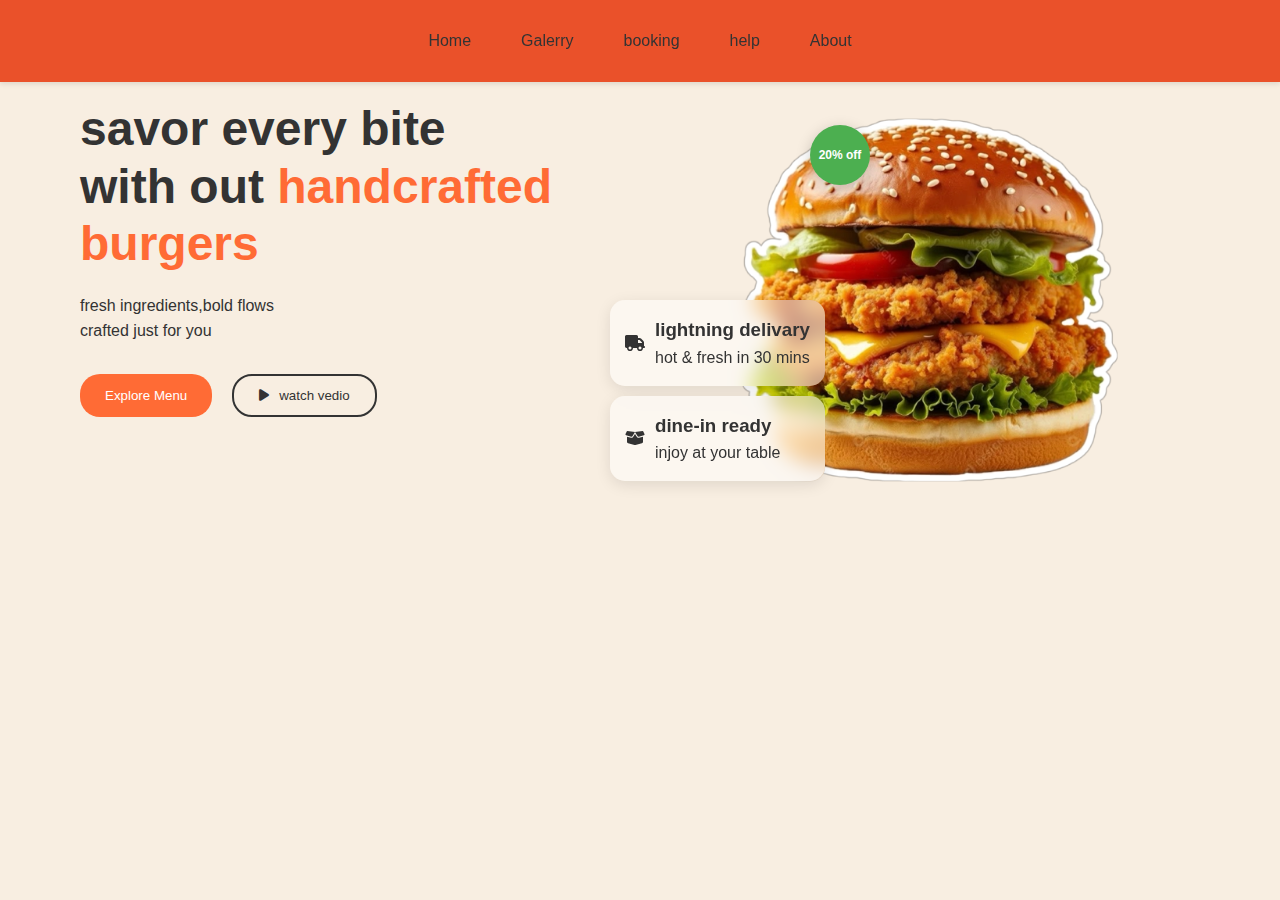
<file: index.html>
<!DOCTYPE html>
<html lang="eng">
<head>
    <meta charset="UTF-8">
    <meta name="viewport" content="width=device-width, initial-scale=1.0">
    <title>foody</title> 
    <link rel="stylesheet" href="https://cdnjs.cloudflare.com/ajax/libs/font-awesome/6.7.2/css/all.min.css" integrity="sha512-Evv84Mr4kqVGRNSgIGL/F/aIDqQb7xQ2vcrdIwxfjThSH8CSR7PBEakCr51Ck+w+/U6swU2Im1vVX0SVk9ABhg==" crossorigin="anonymous" referrerpolicy="no-referrer" />
    <link rel="stylesheet" href="style.css">
</head>
<body>
    <!-- header section -->
    <header>
        <div class="logo">
            <!-- <span>🍔 Burger house</span> -->
        </div>
        <nav class=" nav-links">
          <a href="index.html" class="active:">Home</a>
          <a href="Galerry.html">Galerry</a>
          <a href="Booking.html">booking</a>
          <a href="Help.html">help</a>
          <a href="About.html">About</a>
        </nav>
        </header>
        <div class="header_right">
        </div>
        <!-- main section -->
         <section class="main-section">
         <!-- main left sub section -->
          <div class="main-left">
            <h1 class="main-heading">
                savor every bite <br>
                with out <span style="color: #ff6b35;">
                    handcrafted burgers </span>
                   </h1>
                   <p class="main-subheading">
                    fresh ingredients,bold flows <br>
                    crafted just for you
                    </p>
                    <div class="main-buttons">
                        <button class="explore-btn">Explore Menu</button>
                            <button Class="play-vedio-btn">
                        <i class="fa-solid fa-play"></i>
                        watch vedio
                        </button>
                    </div>
                    </div>
                 <!-- main-right sub  section -->
            <div class="main-right">
                  <img src="profile.webp"  width="400px" alt="burger"
                   class="burger'-image">
                      <div class="discount-tag">20% off </div>
                         <div class="delivery-options">
                    <div class="delivery-option">
                <i class="fas fa-truck delivery-icon"></i>
                <div class="delivery-text">
                  <h3> lightning delivary</h3>  
                  hot & fresh in 30 mins
                </div>
            </div>
            <div class="delivery-option">
                <i class="fas fa-box-open delivary-icon"></i>
                <div class="delivary-text">
                     <h3>dine-in ready</h3>
                         injoy at your table
                         </div>
                     </div>
                     </div>
                    </div>
                                     
</body>
</html>
</file>
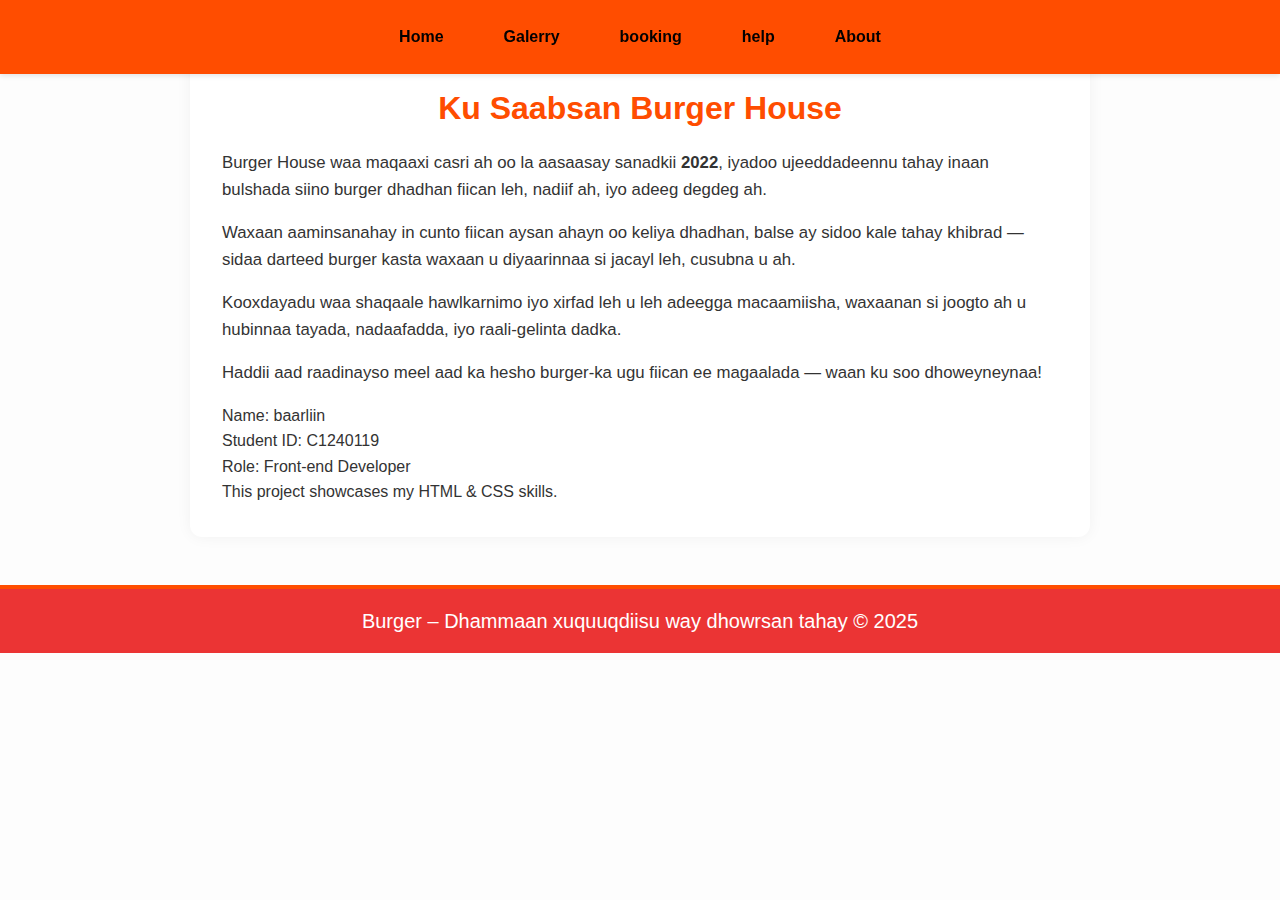
<file: About.html>
<!DOCTYPE html>
<html lang="en">
<head>
  <meta charset="UTF-8">
  <title>About</title>
  <link rel="stylesheet" href="style.css">
</head>

<style>

body {
  margin: 0;
  padding: 0;
  font-family: 'Poppins', sans-serif;
  background-color: #fdfdfd;
  color: #333;
  line-height: 1.6;
}


header {
  background-color: #ff4d00;
  padding: 1rem 0;
  box-shadow: 0 2px 5px rgba(0,0,0,0.1);
}

.nav-links {
  display: flex;
  justify-content: center;
  gap: 30px;
}

.nav-links a {
  text-decoration: none;
  color: rgb(3, 1, 1);
  font-weight: 600;
  font-size: rem;
  padding: 8px 15px;
  transition: 0.3s, color 0.3s;
  border-radius: 5px;
}

.nav-links a:hover {
  background-color: white;
  color: #ff4d00;
}


main {
  max-width: 900px;
  margin: auto;
  padding: 2rem;
  background-color: #ffffff;
  box-shadow: 0 0 15px rgba(0,0,0,0.05);
  border-radius: 12px;
}

#about h2 {
  text-align: center;
  font-size: 2rem;
  color: #ff4d00;
  margin-bottom: 1rem;
}

#about p {
  margin-bottom: 1rem;
  font-size: 1.05rem;
}




footer {
  text-align: center;
  padding: 1rem;
  background-color: #eb3434;
  color: #fff;
  margin-top: 3rem;
  font-size: 20px;
  border-top: 4px solid #ff4d00;
}



</style>

<body> 
  <header class="headers">
    <nav class=" nav-links">
      <a href="index.html" class="active:">Home</a>
      <a href="Galerry.html">Galerry</a>
      <a href="Booking.html">booking</a>
      <a href="Help.html">help</a>
      <a href="About.html">About</a>
      </nav>
  </header><br><br>
  <main>
    <section id="about">
      <h2>Ku Saabsan Burger House</h2>
      <p>
        Burger House waa maqaaxi casri ah oo la aasaasay sanadkii <strong>2022</strong>, iyadoo ujeeddadeennu tahay inaan bulshada siino burger dhadhan fiican leh, nadiif ah, iyo adeeg degdeg ah.
      </p>
      <p>
        Waxaan aaminsanahay in cunto fiican aysan ahayn oo keliya dhadhan, balse ay sidoo kale tahay khibrad — sidaa darteed burger kasta waxaan u diyaarinnaa si jacayl leh, cusubna u ah.
      </p>
      <p>
        Kooxdayadu waa shaqaale hawlkarnimo iyo xirfad leh u leh adeegga macaamiisha, waxaanan si joogto ah u hubinnaa tayada, nadaafadda, iyo raali-gelinta dadka.
      </p>
      <p>
        Haddii aad raadinayso meel aad ka hesho burger-ka ugu fiican ee magaalada — waan ku soo dhoweyneynaa!
      </p>
    </section>
  
  <p>Name: baarliin</p>
  <p>Student ID: C1240119</p>
  <p>Role: Front-end Developer</p>
  <p>This project showcases my HTML & CSS skills.</p>
</main>
  <footer>
    <p>Burger – Dhammaan xuquuqdiisu way dhowrsan tahay © 2025</p>
  </footer>
</body>
</html>
</file>
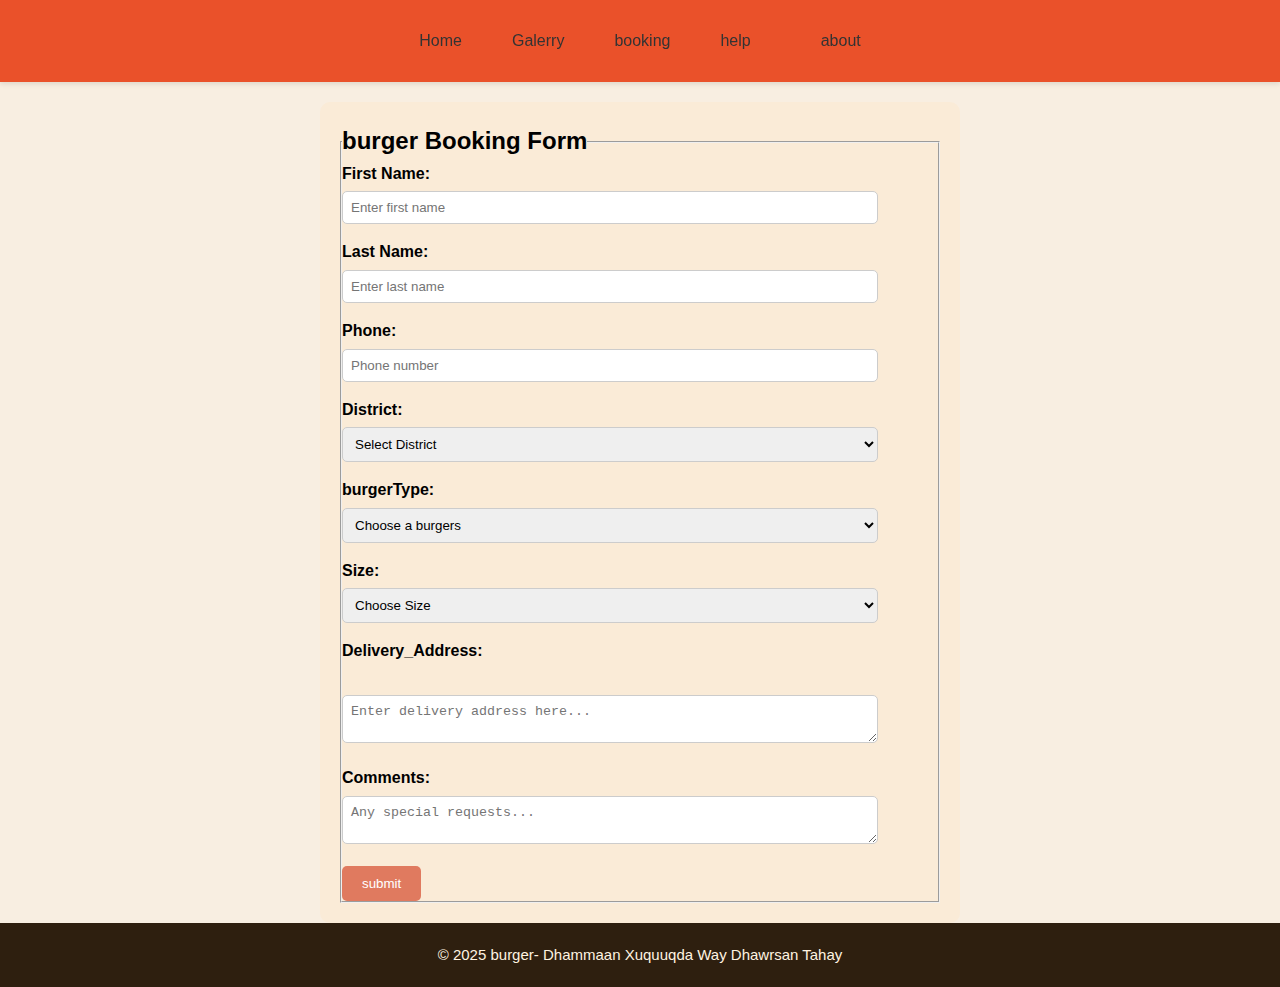
<file: Booking.html>
<!DOCTYPE html>
<html lang="en">
<head>
  <meta charset="UTF-8">
  <title>burger Booking</title>
  <link rel="stylesheet" href="style.css">
  <style>
    form {
      background-color: antiquewhite;
      color: black;
      width: 50%;
      margin: auto;
      padding: 20px;
      border-radius: 10px;
      font-family: Arial, sans-serif;
    }
    input, select, textarea {
      width: 90%;
      padding: 8px;
      margin: 5px 0 15px 0;
      border: 1px solid #ccc;
      border-radius: 5px;
    }
    label {
      font-weight: bold;
      text-align: center;
    }
    button {
      background-color: #e07a5f;
      color: white;
      padding: 10px 20px;
      border: none;
      border-radius: 5px;
      cursor: pointer;
    }
    button:hover {
      background-color: #d35c3c;
      
    }
    .gender{
      text-align: center;

    }
  </style>
</head>
<body>
     <header class="headers">
        <nav class="nav-links">
          <a href="index.html" class="active:">Home</a>
          <a href="Galerry.html">Galerry</a>
          <a href="Booking.html">booking</a>
          <a href="Help.html">help</a></p>
          <a href="About.html">about</a>
        </nav>
    </header>
<br><br><br><br>
  <form>
    <fieldset>
      <legend><h2>burger Booking Form</h2></legend>

      <!-- Magacyada -->
      <label for="firstName">First Name:</label>
      <input  type="text" id="firstName" name="firstName" placeholder="Enter first name" required><br>

      <label for="lastName">Last Name:</label>
      <input type="text" id="lastName" name="lastName" placeholder="Enter last name" required><br>

      <!-- Phone -->
      <label for="phone">Phone:</label><br>
      <input type="tel" id="phone" name="phone" placeholder="Phone number" required><br>

      <!-- Degmada -->
      <label for="district">District:</label><br>
      <select name="district" id="district" required><br>
        <option value="">Select District</option>
        <option value="hodon">Hodon</option>
        <option value="howlwadaag">Howlwadaag</option>
        <option value="deyniile">Deyniile</option>
        <option value="yaaqshiid">Yaaqshiid</option>
        <option value="kaaraan">Kaaraan</option>
        <option value="warta nabada">Warta Nabada</option>
        <option value="cali kamiin">Cali Kamiin</option>
        <option value="wardhiigleey">Wardhiigleey</option>
      </select>

      <!-- Nooca Pizza -->
      <label for="burgerType">burgerType:</label><br>
      <select id="burgerType" name="burgerType" required><br>
        <option value="">Choose a burgers</option>
        <option value="classic beef burger">classic beef burger</option>
        <option value="double beef burger">doble beef burger</option>
        <option value="BBQ bugur">BBQ burger</option>
        <option value="cheese burger">cheese burger</option>
        <option value="fish burger">fish burger</option>
      </select><br>

      <!-- Size -->
      <label for="size">Size:</label><br>
      <select id="size" name="size" required><br>
        <option value="">Choose Size</option>
        <option value="small">Small</option>
        <option value="medium">Medium</option>
        <option value="large">Large</option><br>
      </select>

     
      <label for="address">Delivery_Address:</label><br><br>
      <textarea id="address" name="address" placeholder="Enter delivery address here..." required></textarea>

      <!-- Comments -->
      <label for="comments">Comments:</label>
      <textarea id="comments" name="comments" placeholder="Any special requests..."></textarea>
      <button type="submit">submit</button>
    </fieldset>
  </form>
  <footer>
    <p>&copy; 2025  burger- Dhammaan Xuquuqda Way Dhawrsan Tahay</p>
    </footer>
</body>
</html>
</file>
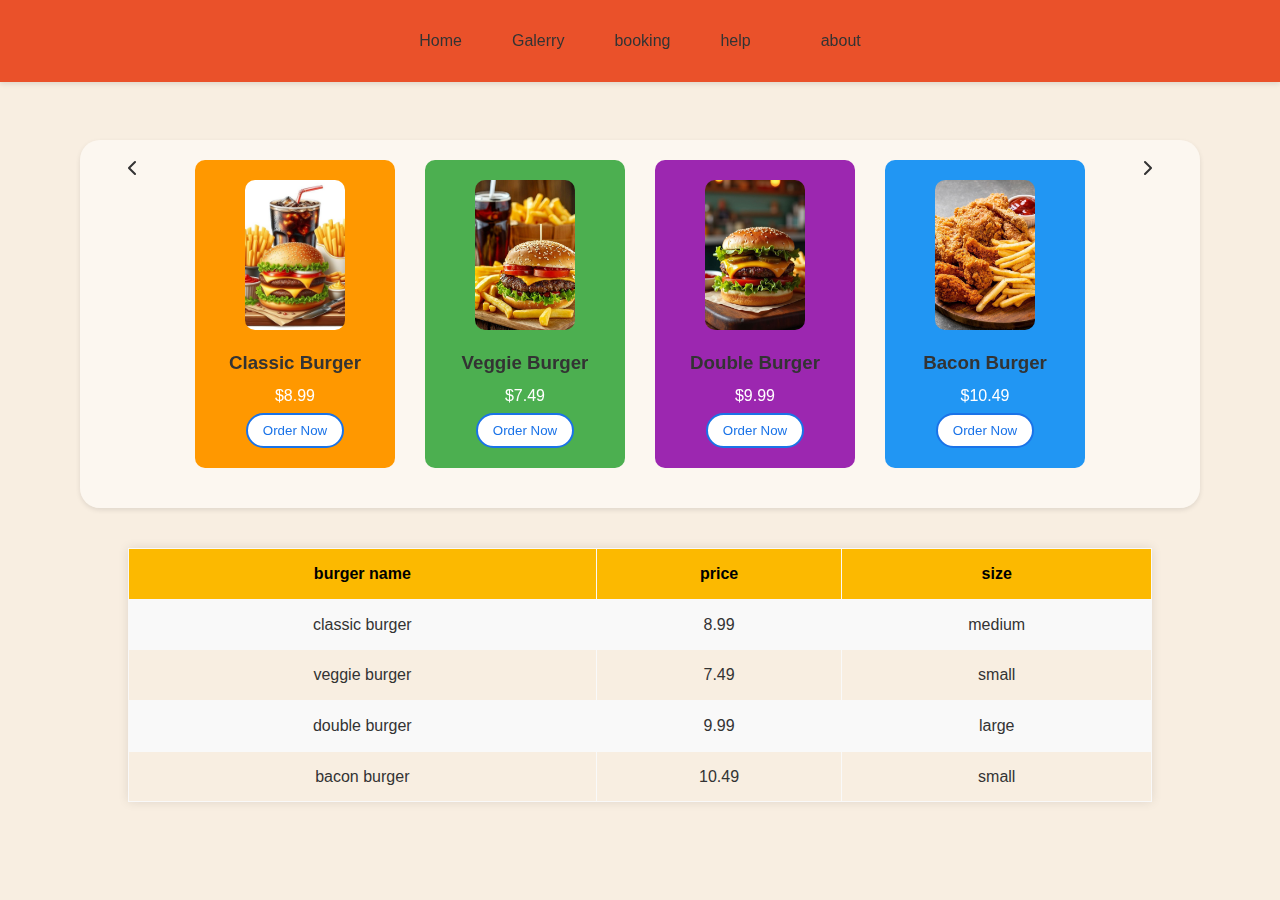
<file: Galerry.html>
<!DOCTYPE html>
<html lang="en">
<head>
    <meta charset="UTF-8">
    <meta name="viewport" content="width=device-width, initial-scale=1.0">
    <title>Gallery</title>
    <link rel="stylesheet" href="https://cdnjs.cloudflare.com/ajax/libs/font-awesome/6.7.2/css/all.min.css" integrity="sha512-Evv84Mr4kqVGRNSgIGL/F/aIDqQb7xQ2vcrdIwxfjThSH8CSR7PBEakCr51Ck+w+/U6swU2Im1vVX0SVk9ABhg==" crossorigin="anonymous" referrerpolicy="no-referrer" />
    <link rel="stylesheet" href="style.css">
    <style>
        table {
          border-collapse: collapse;
          width: 80%;
          margin: auto;
          box-shadow: 0 0 10px rgba(0,0,0,0.1);
        }
      
        th, td {
          padding: 12px;
          text-align: center;
          border: 1px solid #f9f9f9;
        }
      
        th {
          background-color: #fcb900;
          color: black;
        }
      
        tr:nth-child(even) {
          background-color: #f9f9f9;
        }
      
        tr:hover {
          background-color: #ffe0b3;
        }
      </style>
</head>
<body>
    <!-- Header Section -->
    <header>
        
        <div class="logo">
        </div>
        <nav class="nav-links">
            <a href="index.html" class="active:">Home</a>
            <a href="Galerry.html">Galerry</a>
            <a href="Booking.html">booking</a>
            <a href="Help.html">help</a></p>
            <a href="About.html">about</a>
        </nav>
        <div class="header-right">
        </div>
    </header>
    <main>
    <section class="carousel-container">
        <i class="fas fa-chevron-left prev-arrow carousel-arrow"></i>
        <div class="carousel-inner">
            <div class="carousel-item orange-bg">
                <img src="1.jpg" alt="Classic Burger" class="item-image">
                <h3 class="item-title">Classic Burger</h3>
                <p class="item-price">$8.99</p>
                <button class="order-btn">Order Now</button>
            </div>
            <div class="carousel-item green-bg">
                <img src="2.jpg" alt="Veggie Burger" class="item-image">
                <h3 class="item-title">Veggie Burger</h3>
                <p class="item-price">$7.49</p>
                <button class="order-btn">Order Now</button>
            </div>
            <div class="carousel-item purple-bg">
                <img src="3.jpg" alt="Double Burger" class="item-image">
                <h3 class="item-title">Double Burger</h3>
                <p class="item-price">$9.99</p>
                <button class="order-btn">Order Now</button>
            </div>
            <div class="carousel-item blue-bg">
                <img src="4.jpg" alt="Bacon Burger" class="item-image">
                <h3 class="item-title">Bacon Burger</h3>
                <p class="item-price">$10.49</p>
                <button class="order-btn">Order Now</button>
            </div>
        </div>
        <i class="fas fa-chevron-right next-arrow carousel-arrow"></i>
    </section>
    <table border="1">
        <tr>
          <th>burger name</th>
          <th>price</th>
          <th>size</th>
        </tr>
        <tr>
          <td>classic burger</td>
          <td>8.99</td>
          <td>medium</td>
        </tr>
        <tr>
            <td>veggie burger</td>
            <td>7.49</td>
            <td>small</td>
        </tr>
        <tr>
            <td>double burger</td>
            <td>9.99</td>
            <td>large</td>
        </tr>
        <tr>
            <td>bacon burger</td>
            <td>10.49</td>
            <td>small</td>
        </tr>
    
      </table>
</main>
</body>
</html>
</file>
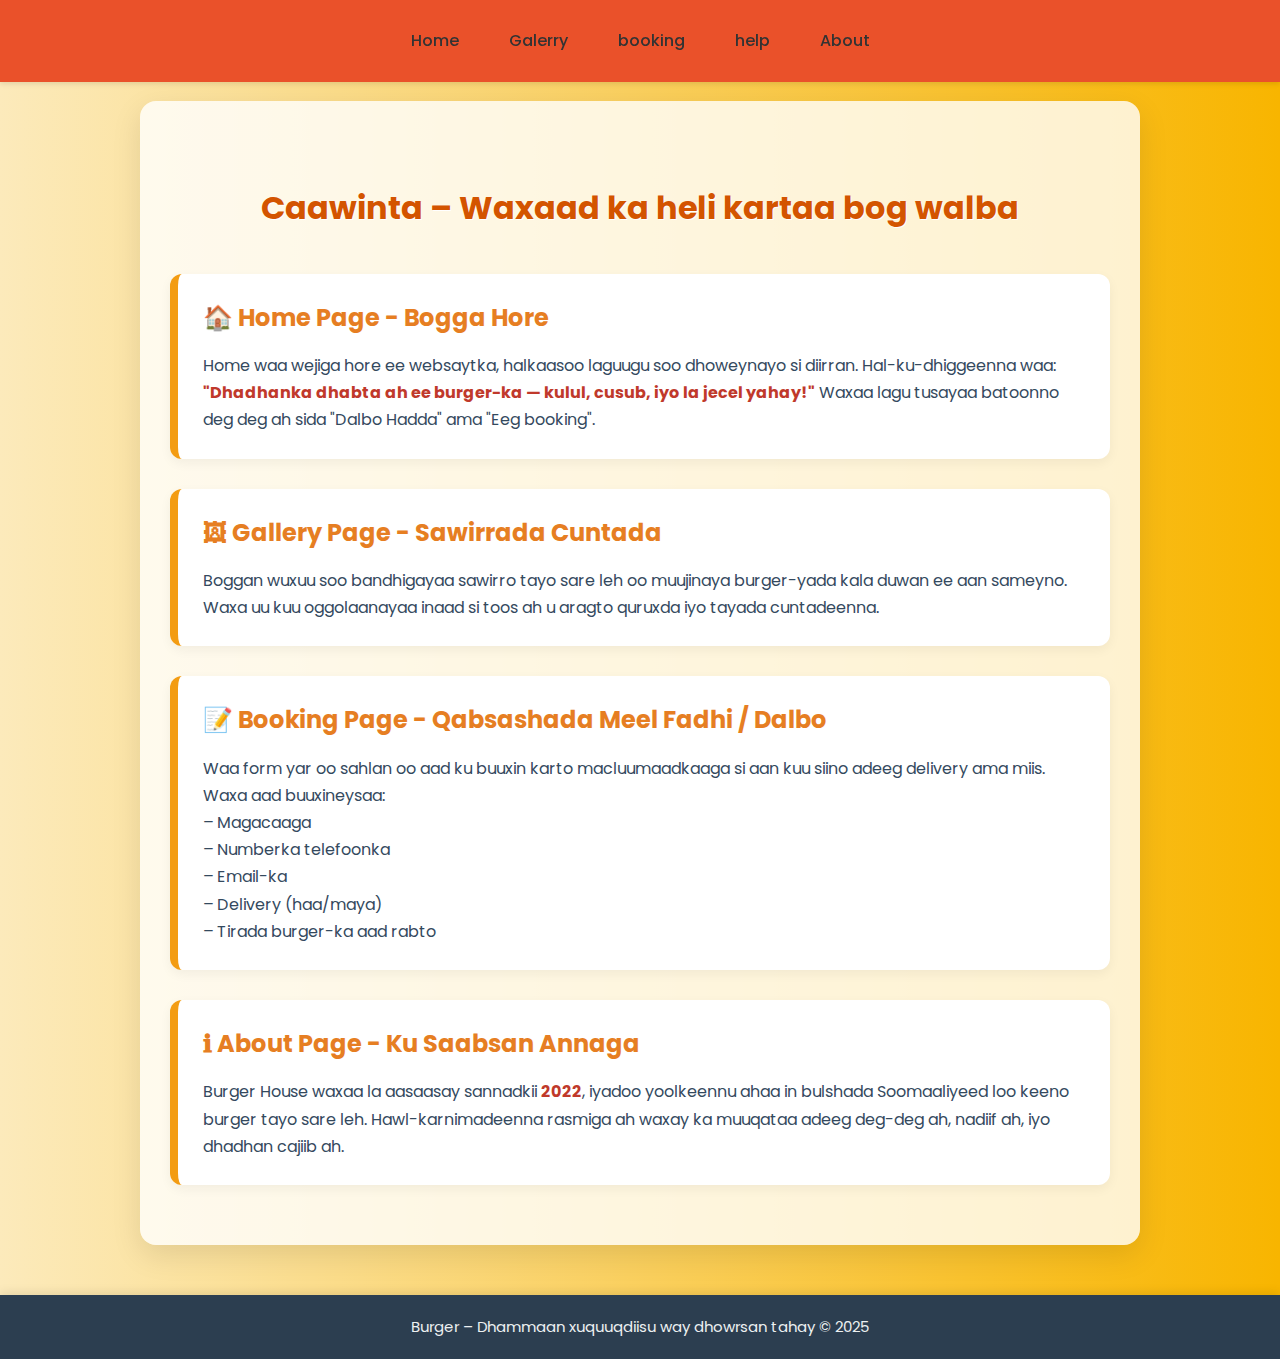
<file: Help.html>
<!DOCTYPE html>
<html lang="en">
<head>
  <meta charset="UTF-8">
  <title>burger</title>
  <meta name="viewport" content="width=device-width, initial-scale=1.0">
  <!-- Google Fonts -->
  <link href="https://fonts.googleapis.com/css2?family=Poppins:wght@300;400;600;700&display=swap" rel="stylesheet">
  <!-- Font Awesome -->
  <link rel="stylesheet" href="https://cdnjs.cloudflare.com/ajax/libs/font-awesome/6.0.0/css/all.min.css">
  <!-- CSS -->
  <link rel="stylesheet" href="style.css">
</head>
<style>
body {
  font-family: 'Poppins', sans-serif;
  margin: 0;
  padding: 0;
  background: linear-gradient(to right, #fceabb, #f8b500);
  color: #2c3e50;
}

#help {
  max-width: 1000px;
  margin: 50px auto;
  padding: 30px;
  background-color: #ffffffcc;
  border-radius: 16px;
  box-shadow: 0 10px 30px rgba(0, 0, 0, 0.1);
}

#help h2 {
  text-align: center;
  font-size: 32px;
  color: #d35400;
  margin-bottom: 40px;
  text-shadow: 1px 1px #fff;
}


#help .home,
#help .galarry,
#help .booking,
#help .about {
  background-color: #fff;
  border-radius: 12px;
  margin-bottom: 30px;
  padding: 25px;
  transition: transform 0.3s, box-shadow 0.3s;
  border-left: 8px solid #f39c12;
  box-shadow: 0 4px 12px rgba(0, 0, 0, 0.05);
}

#help .home:hover,
#help .galarry:hover,
#help .booking:hover,
#help .about:hover {
  transform: translateY(-5px);
  box-shadow: 0 8px 20px rgba(0, 0, 0, 0.15);
}


#help h3 {
  font-size: 24px;
  color: #e67e22;
  margin-bottom: 15px;
}

#help p {
  font-size: 16px;
  color: #34495e;
  line-height: 1.7;
}

strong {
  color: #c0392b;
}


footer {
  background-color: #2c3e50;
  color: #ecf0f1;
  text-align: center;
  padding: 20px 10px;
  font-size: 15px;
  margin-top: 50px;
  box-shadow: 0 -2px 10px rgba(0, 0, 0, 0.1);
}



</style>
<body>

  <header class="headers">
    <nav class=" nav-links">
      <a href="index.html" class="active:">Home</a>
      <a href="Galerry.html">Galerry</a>
      <a href="Booking.html">booking</a>
      <a href="Help.html">help</a>
      <a href="About.html">About</a>
      </nav>
  </header><br><br>
  <section id="help"><br><br>
    <h2>Caawinta – Waxaad ka heli kartaa bog walba</h2>
    <div class="home">
      <h3>🏠 Home Page - Bogga Hore</h3>
      <p>
        Home waa wejiga hore ee websaytka, halkaasoo laguugu soo dhoweynayo si diirran. Hal-ku-dhiggeenna waa:
        <strong>"Dhadhanka dhabta ah ee burger-ka — kulul, cusub, iyo la jecel yahay!"</strong>
        Waxaa lagu tusayaa batoonno deg deg ah sida "Dalbo Hadda" ama "Eeg booking".
      </p>
    </div>
  
    <div class="galarry">
      <h3>🖼 Gallery Page - Sawirrada Cuntada</h3>
      <p>
        Boggan wuxuu soo bandhigayaa sawirro tayo sare leh oo muujinaya burger-yada kala duwan ee aan sameyno. Waxa uu kuu oggolaanayaa inaad si toos ah u aragto quruxda iyo tayada cuntadeenna.
      </p>
    </div>
  
    <div class="booking">
      <h3>📝 Booking Page - Qabsashada Meel Fadhi / Dalbo</h3>
      <p>
        Waa form yar oo sahlan oo aad ku buuxin karto macluumaadkaaga si aan kuu siino adeeg delivery ama miis. Waxa aad buuxineysaa:
        <br>– Magacaaga
        <br>– Numberka telefoonka
        <br>– Email-ka
        <br>– Delivery (haa/maya)
        <br>– Tirada burger-ka aad rabto
      </p>
    </div>
  
    <div class="about">
      <h3>ℹ About Page - Ku Saabsan Annaga</h3>
      <p>
        Burger House waxaa la aasaasay sannadkii <strong>2022</strong>, iyadoo yoolkeennu ahaa in bulshada Soomaaliyeed loo keeno burger tayo sare leh. Hawl-karnimadeenna rasmiga ah waxay ka muuqataa adeeg deg-deg ah, nadiif ah, iyo dhadhan cajiib ah.
      </p>
    </div>
  </section>

  <footer>
    <p>Burger – Dhammaan xuquuqdiisu way dhowrsan tahay © 2025</p>
  </footer>
</body>
</html>
</file>
<file: style.css>
/* reset */
*{
    margin: 0%;
    padding: 0%;
    box-sizing: border-box;
}
body{
    font-family: Arial, sans-serif;
    background-color: #f8eee1;
    color: #333;
    line-height: 1.6;
}
header{
    position: fixed;
    width: 100%;
    z-index: 1000;
    display:flex;
    justify-content:center;
    align-items: center;
    padding: 20px 40px;
    background-color: #ea512a;
    box-shadow: 0 2px 5px rgba(0,0,0, 0.1);
    
}

.nav-links a {
    text-decoration: none;
    color: white;
    font-weight: 600;
    font-size: rem;
    padding: 8px 15px;
    transition: 0.3s, color 0.3s;
    border-radius: 5px;
  }
.nav-links a:hover {
    background-color: rgb(255, 255, 255);
  }
.logo{
    font-size: 24px;
    font-weight: 700;
       /* border: 2px solid red;
   */
 
 

}
.nav-links{
    display:flex;
    justify-content: center;
    gap: 20px;


}
.nav-links a{
    text-decoration: none;
    color: #333;
    font-weight: 500;
    transition: colar 0.3s;

}
.nav-links a.active{
    color: #ff6b35;
    position: relative;
}
.nav-links a.active::after{
    content: '';
    position:absolute;
    bottom: -5px;
    left: 0;
    width: 100%;
    height: 2px;
    background-color: #ff6b35;
}
.header-right{
    display: flex;
    align-items: center;
    gap: 20px;
}
.search-icon
.cart-icon{
    cursor:pointer;
}
.sign-in-btn{
    padding: 8px 15px;
    border-radius: 20px;
    background-color: #e7f0fb;
    color: #1a73e8;
    border: none;
    cursor: pointer;
    font-weight: 500;
}
/* main section */
.main-section{
    padding: 100px 80px ;
    display: flex;
    gap:40px;
}
.main-left{
    flex: 1;
}
.main-heading{
    font-size: 3rem;
    font-weight: 700;
    line-height: 1.2;
    margin-bottom: 20px;
}
.main-subheading{
    font-size: 1.2;
    margin-bottom: 30px;
}
.main-buttons{
    display: flex;
    gap: 20px;
    
}
.explore-btn{
    padding: 12px 25px;
    background-color: #ff6b35;
    color: white;
    border: none;
    border-radius: 20px;
    font-weight: 500;
    cursor: pointer;
    transition: background-color 0.3s;
}
-explore-btn:hover{
    background-color: #ff521f;
}
.play-vedio-btn{
    display: flex;
    align-items: center;
    gap: 10px;
    padding: 12px 25px;
    background-color: transparent;
    border: 2px solid#333;
    border-radius: 20px;
    color: #333;
    font-weight: 500;
    cursor: pointer;
    transition: background-color 0.3s;
}
.play-vedio-btn:hover{
    background-color: #e0e0e0;
}
.main-right{
    position: relative;
    flex: 1;
    display: flex;
    flex-direction: column;
    align-items: center;
}
.burger-image{
    width: 100px;
    margin-left: 100px;
    max-width: 400px;
    border-radius: 20px;
    position: relative;

}
.discount-tag{
    position: absolute;
    top: 25px;
    left: 150px;
    background-color: #4caf50;
    box-shadow: 0 4px 15px rgba(0,0, 0, 0.2);
    color: white;
    width: 60px;
    height: 60px;
    text-align: center;
    line-height: 60px;
    border-radius: 50%;
    transform:rotate(10dag);
    font-size: 12px;
    font-weight: 700;
}
.delivery-options{
    display: flex;
    flex-direction: column;
    gap: 10px;
    position: absolute;
    top: 200px;
    left: -50px;
    /* bottom: -70px; */
}
.delivery-option{
    display: flex;
    align-items: center;
    gap: 10px;
    padding: 15px;
    background-color: rgba(255, 255, 255, 0.5);
    backdrop-filter: blur(10px);
    border-radius: 15px;
    transition: transform 0.3s,  box-shadow 0.3s;;
    box-shadow: 0 4px 15px rgba(0, 0, 0, 0.1);

}
.delivery-option:hover{
    transform: translatey(-3px);
    box-shadow: 0 6px 20px rgb(0, 0, 0, 0.15);
}
.delevery-icon{
    font-size: 1.2rem;
    color: #333;
}
.delevery-text{
    font-weight: 500;
    color: #333;

}
/* corousel_ section */
.carousel-container{
    position: relative;
    margin: 40px 80px;
    padding: 20px;
    display: flex;
    justify-content: space-around;
    background-color: rgba(255, 255, 255, 0.5);
    backdrop-filter: blur(10px);
    border-radius: 20px;
    box-shadow: 0 2px 5px rgba(0, 0, 0, 0.1);
}
.carousel-inner{
    display: flex;
    gap: 30px;
    overflow-x: auto;
    scroll-behavior:smooth;
    padding-bottom: 20px;
    /* background-color: ; */
}
.carousel-item{
    flex: 0 0 200px;
    width: 200px;
    text-align: center;
    padding: 20px;
    border-radius: 10px;
    transition: transform 0,3s;
}
.corousel-item:hover{
    transform: translateY(-5px);
}
.item-image{
    width: 100px;
    height: 150px;
    object-fit: cover;
    border-radius: 10px;
    margin-bottom: 10px;
}
.item-title{
    font-weight: 600;
    margin-bottom: 5px;
}
.item-price{
font-weight: 600px;
color: #fff;
margin-bottom: 5px;
}
.order-btn{
    padding: 8px 15px;
    background-color: #fff;
    color: #1a73e8;
    border: 2px solid #1a73e8;
    border-radius: 20px;
    font-weight: 500;
    cursor: pointer;
    transition: background-color 0.3s;
}
.order-btn:hover{
    background-color: #1a73e8;
    color: white;
}
carousel-arrow{
    position: absolute;
    top: 50px;
    transform: translateY(-50%);
    background-color: rgba(255, 255, 255, 0.5);
    backdrop-filter: blur(10px);
    border-radius: 50%;
    padding: 10px;
    cursor:pointer;
    box-shadow: 0 2px 5px rgba(0, 0, 0, 0.1);
}
.prev-arrow{
    left: -40px;
}
.next-arrow{
    right: -40px;
}
/* colors */
.orange-bg{
    background-color: #ff9800;
}
.carousel-item{
    flex: 0 0 200px;
    width: 200px;
    text-align: center;
    padding: 20px;
    border-radius: 10px;
    transition: transform 0,3s;
}
main{
    padding-top: 100px;
}
.green-bg{
    background-color: #4caf50;
}
.purple-bg{
    background-color: #9c27b0;
}
.blue-bg{
    background-color: #2196f3;
}
.social-links{
    display: flex;
    gap: 1.5rem;
    justify-content: center;
    margin-top: 2rem;
}
.social-links a{
    color: white;
    font-size: 1.5rem;
    transition: color 0.3s;
}
.social-links a:hover{
    color: #81B29A;
}
footer {
    background-color: #2e1f0f;
    color: #fff3e0;
    text-align: center;
    padding: 20px;
    font-size: 15px;
  }
</file>
